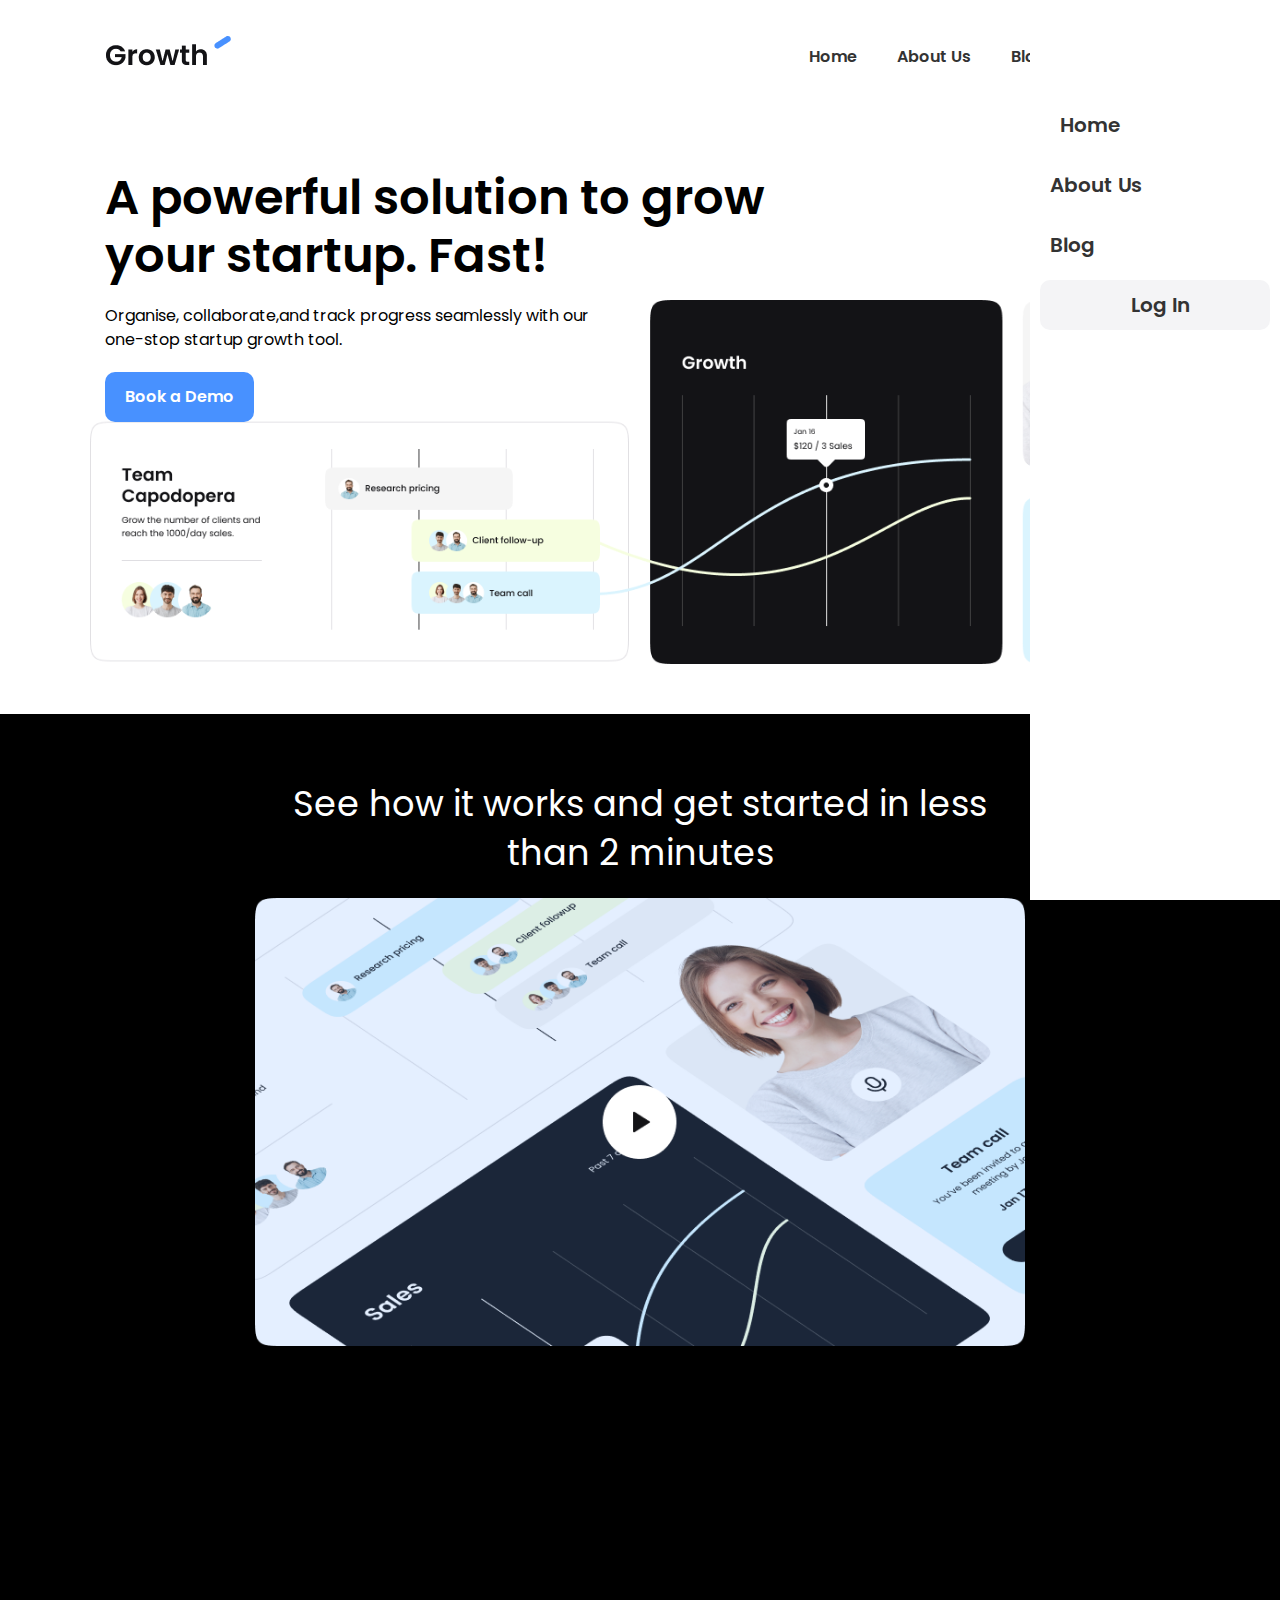
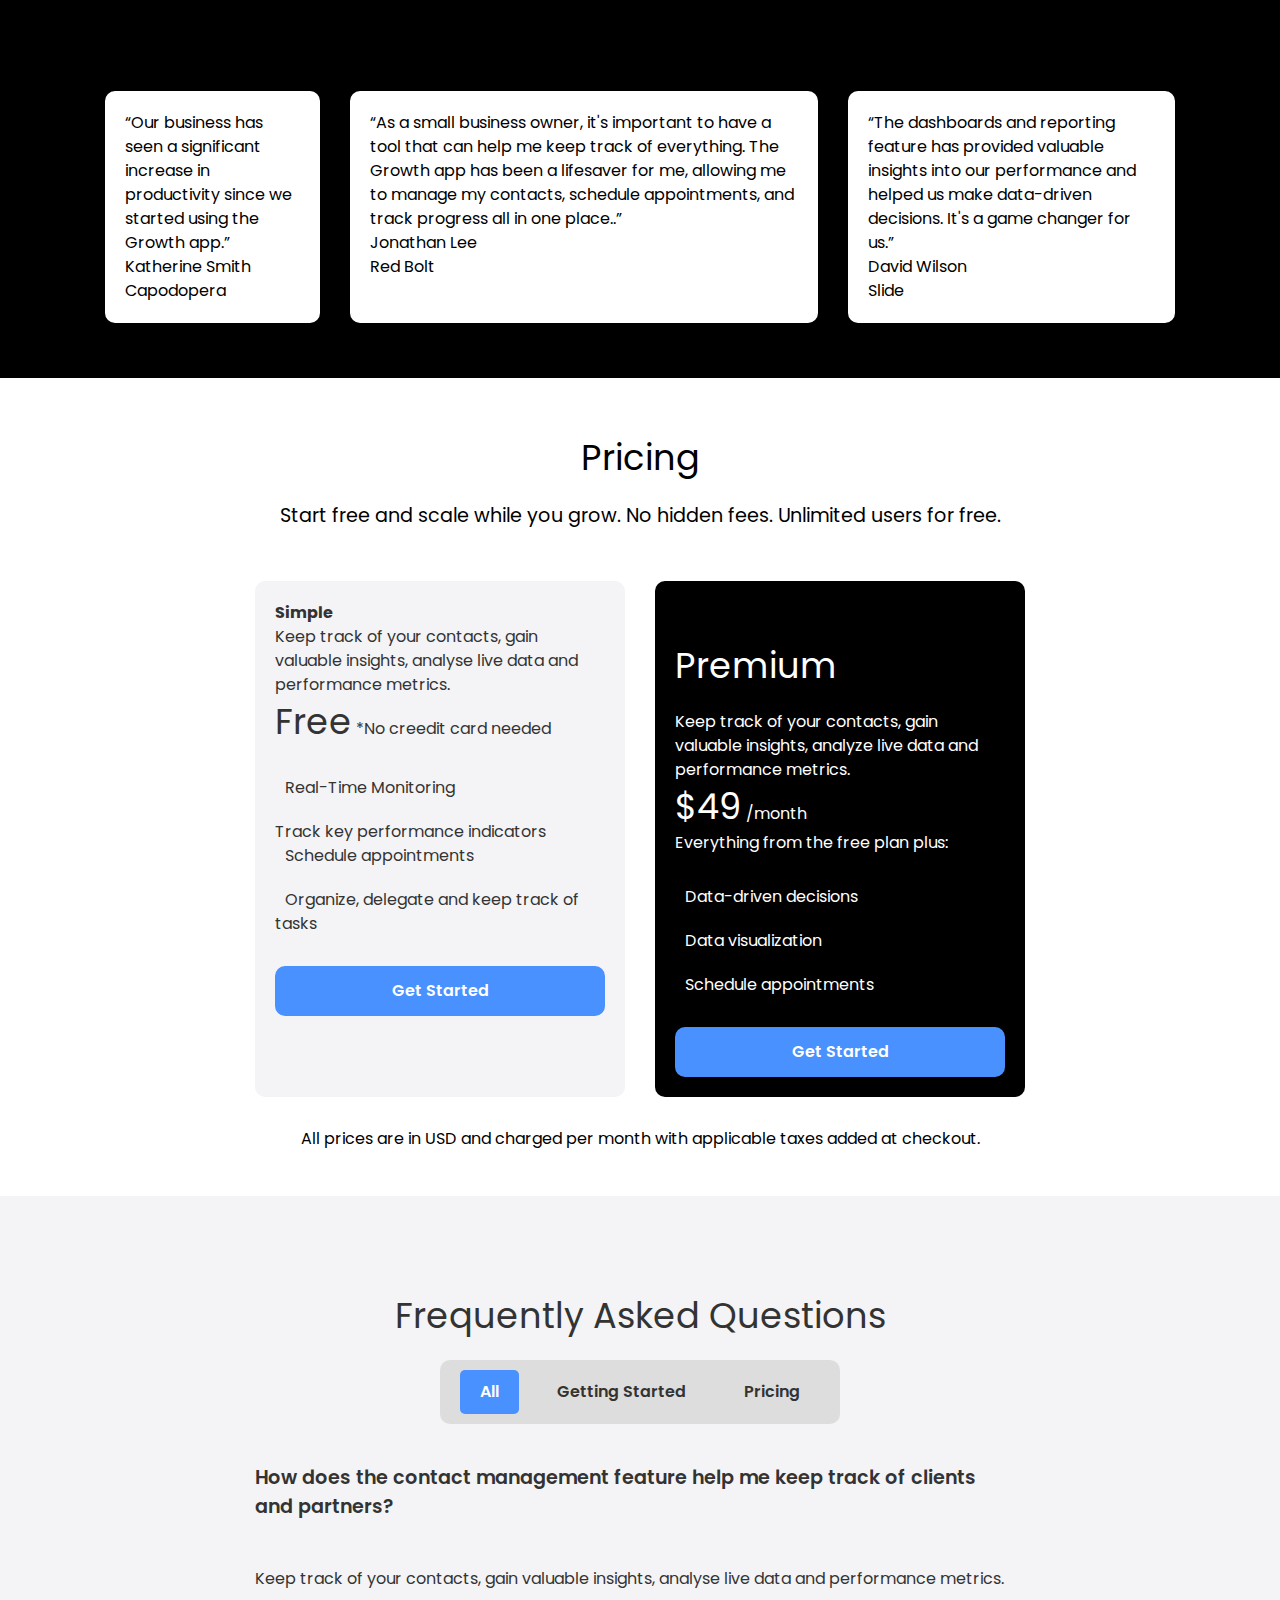
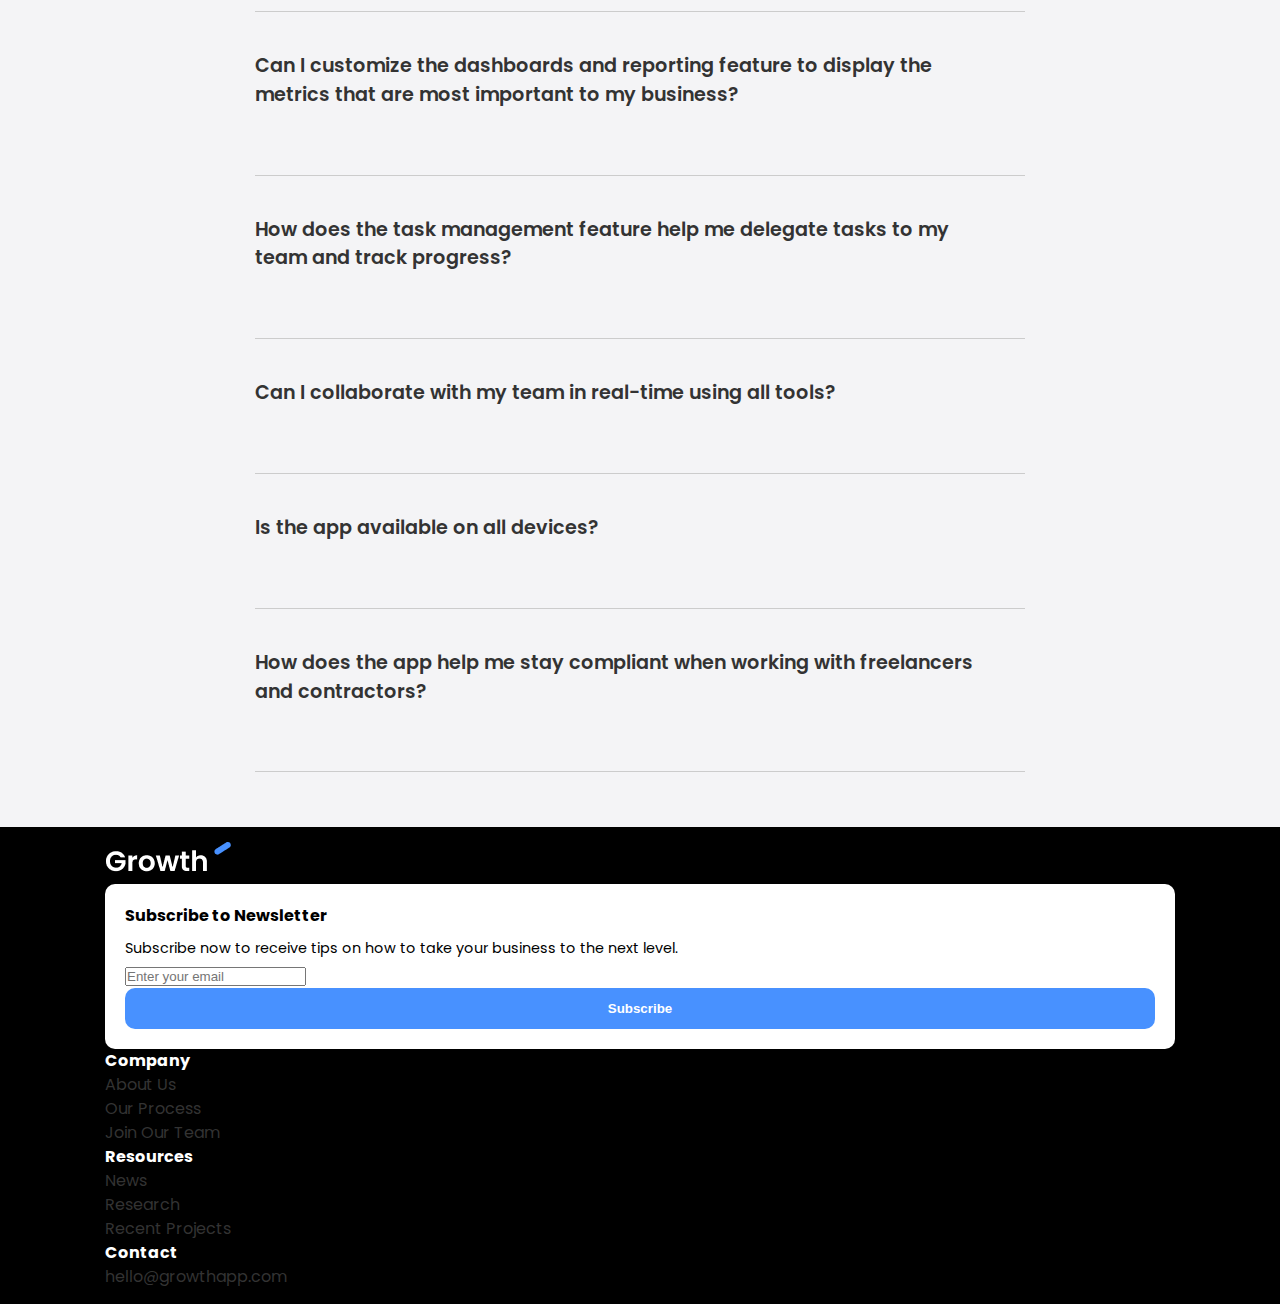
<file: index.html>
<!DOCTYPE html>
<html lang="en">
<head>
    <meta charset="UTF-8">
    <meta name="viewport" content="width=device-width, initial-scale=1.0">
    <title>Growth app</title>
<link rel="preconnect" href="https://fonts.googleapis.com" />
<link rel="preconnect" href="https://fonts.gstatic.com" crossorigin />
<link href="https://fonts.googleapis.com/css2?family=Poppins:wght@300;400;600;700&display=swap" rel="stylesheet" />
<link rel="stylesheet" href="https://cdnjs.cloudflare.com/ajax/libs/font-awesome/6.4.2/css/all.min.css"
    integrity="sha512-z3gLpd7yknf1YoNbCzqRKc4qyor8gaKU1qmn+CShxbuBusANI9QpRohGBreCFkKxLhei6S9CQXFEbbKuqLg0DA=="
    crossorigin="anonymous" referrerpolicy="no-referrer"/>
   
<link rel="stylesheet" href="style1.css"/>

<body>
    <nav class="navbar">
            <div class="container">
            <div class="logo"><a href="index.html"> <img src="images/logo.png" alt="logo"></a></div>
                <div class="main-menu">
                    <ul>
                        <li><a href="index.html"> <i class="fas fa-home"></i>Home </a></li>
                        <li><a href="#">About Us</a></li>
                        <li><a href="#">Blog</a></li>
                        <li><a class="btn " href="#"> <i class="fas fa-user"></i>Log In</a></li>
                    </ul>
                </div>
            <!--Hamburger Button -->
            <button  class="hamburger-button">
                <div class="hamburger-line"></div>
                <div class="hamburger-line"></div>
                <div class="hamburger-line"></div>
            </button>
            <div class="mobile-menu active">
                <ul>
                    <li><a href="index.html"> <i class="fas fa-home"></i>Home </a></li>
                    <li><a href="#">About Us</a></li>
                    <li><a href="#">Blog</a></li>
                    <li><a class="btn " href="#"> <i class="fas fa-user"></i>Log In</a></li>
                </ul>
            </div>
            </div>

    </nav>
    <!--Hero-->
    <section class="hero">
        <div class="container">
            <div class="hero-content">
                <h1 class="hero-heading text-xxl">
                    A powerful solution to grow your startup. Fast!</h1>
                </h1>
                <p class="hero-text">
                    Organise, collaborate,and track progress seamlessly with our one-stop startup growth tool.
                </p>
                <div class="hero-buttons">
                    <a href="#" class="btn btn-primary"><i class="fas fa-laptop"></i> Book a Demo</a>
                </div>
                </div>
            </div>
        </div>
    </section>
    <!--Video Section-->
    <section class="video bg-black">
    
 <div class="container-sm"><h2 class="video-heading text-xl text-center">See how it works and get started in less than 2 minutes</h2>
 <div class="video-content">
    <a href="#">
        <img src="images/video-preview.png" alt="video" class="video-preview"/>
    
    </a>
    <a href=""></a>
 </div>
</div>
    </section>
    <!--Testimonials-->
    <section class="testimonials .bg-dark">
        <div class="container">
            <h3 class="testimonials-heading text-xl">
                Don't just take our word for it, see the success stories from
                businesses just like yours.
            </h3>
            <div class="testimonials-grid">
                <div class="card">
                    <p>
“Our business has seen a significant increase in productivity
since we started using the Growth app.”
                    </p>
                    <p>
            Katherine Smith
                    </p>
                    <p>Capodopera</p>
                </div>
                <div class="card">
                    <p>
                “As a small business owner, it's important to have a tool that can
                help me keep track of everything. The Growth app has been a
                lifesaver for me, allowing me to manage my contacts, schedule
                appointments, and track progress all in one place..”
                    </p>
                    <p>
                Jonathan Lee
                    </p>
                    <p>Red Bolt</p>
                </div><div class="card">
                    <p>
                “The dashboards and reporting feature has provided valuable
                insights into our performance and helped us make data-driven
                decisions. It's a game changer for us.”
                    </p>
                    <p>
                David Wilson
                    </p>
                    <p>Slide</p>
                </div>
                
            </div>
        </div>
    </section>
    <!--Pricing-->
    <section class="pricing">
        <div class="container-sm">
            <h3 class="pricing-heading text-xl text-center">
                Pricing
            </h3>
            <p class="pricing-subheading text-md text-center">
                Start free and scale while you grow. No hidden fees. Unlimited users
                for free.
            </p>
            <div class="pricing-grid">
                <!--pricing card-->
                <div class="card bg-light">
                    <div class="pricing-card-header">
                        <h4 class="pricing-heading">
                            Simple
                        </h4>
                        <p class="pricing-card-subheading">
                        Keep track of your contacts, gain valuable insights, analyse
                        live data and performance metrics.
                        </p>
                        <p class="pricing-card-price">
                           <span class="text-xl">Free</span>
                           *No  creedit card needed
                        </p>
                        <div class="pricing-card-body">
                            <ul>
                            <li>
                                <i class="fa fa-check" aria-hidden="true"></i>Real-Time Monitoring
                            </li>
                            <i class="fas fa-check"></i>Track key performance indicators
                            </li>
                            <li><i class="fas fa-check"></i>Schedule appointments</li>
                            <li>
                                <i class="fas fa-check"></i>Organize, delegate and keep track
                                of tasks

                            </li>
                            </ul>
                            <a href="#" class="btn btn-primary btn-block">Get Started</a>
                        </div>
                    </div>
         
                </div>
            
                                <!-- Pricing Card 2 -->
                                <div class="card bg-black">
                                    <div class="pricing-card-header">
                                        <h4 class="pricing-card-heading text-xl">Premium</h4>
                                        <p class="pricing-card-subheading">
                                            Keep track of your contacts, gain valuable insights, analyze
                                            live data and performance metrics.
                                        </p>
                                        <p class="pricing-card-price">
                                            <span class="text-xl">$49</span> /month
                                        </p>
                                    </div>
                                    <div class="pricing-card-body">
                                        <p>Everything from the free plan plus:</p>
                                        <ul>
                                            <li><i class="fas fa-check"></i>Data-driven decisions</li>
                                            <li><i class="fas fa-check"></i>Data visualization</li>
                                            <li><i class="fas fa-check"></i>Schedule appointments</li>
                                        </ul>
                                        <a href="#" class="btn btn-primary btn-block">Get Started</a>
                                    </div>
                                </div>
                                </div>
                                <p class="pricing-footer text-center">
                                    All prices are in USD and charged per month with applicable taxes
                                    added at checkout.
                                </p>
                                </div>
                                </section>
                   </div>
        </div>

    </section>
<!--FAQ-->
<section class="faq bg-light ">
    <div class="container-sm">
        <h3 class="text-xl text-center">
            Frequently Asked Questions
        </h3>
        <ul class="faq-menu">
            <li class="active"> All</li>
            <li>Getting Started</li>
            <li>Pricing</li>
        </ul>
        <div class="faq-content">
            <div class="faq-group">
                <div class="faq-group-header">
                    <h4 class="text-md">
                        How does the contact management feature help me keep track of
                        clients and partners?
                    </h4>
                    <i class="fas fa-minus"></i>
                </div>
                <div class="faq-group-body open">
                    <p>
                        Keep track of your contacts, gain valuable insights, analyse
                        live data and performance metrics.
                    </p>
                </div>
            </div>
            <div class="faq-group">
                <div class="faq-group-header">
                    <h4 class="text-md">
                        Can I customize the dashboards and reporting feature to display
                        the metrics that are most important to my business?
                    </h4>
                    <i class="fas fa-plus"></i>
                </div>
                <div class="faq-group-body">
                    <p>
                        Lorem, ipsum dolor sit amet consectetur adipisicing elit. Ad
                        culpa enim blanditiis rem ipsum aliquam, unde iste fugit
                        praesentium eos?
                    </p>
                </div>
            </div>
            
            <div class="faq-group">
                <div class="faq-group-header">
                    <h4 class="text-md">
                        How does the task management feature help me delegate tasks to
                        my team and track progress?
                    </h4>
                    <i class="fas fa-plus"></i>
                </div>
                <div class="faq-group-body">
                    <p>
                        Lorem ipsum dolor sit amet, consectetur adipisicing elit.
                        Incidunt, a! Quaerat, voluptatum. Animi molestias ex quasi
                        explicabo minima perferendis commodi.
                    </p>
                </div>
            </div>
            
            <div class="faq-group">
                <div class="faq-group-header">
                    <h4 class="text-md">
                        Can I collaborate with my team in real-time using all tools?
                    </h4>
                    <i class="fas fa-plus"></i>
                </div>
                <div class="faq-group-body">
                    <p>
                        Lorem, ipsum dolor sit amet consectetur adipisicing elit.
                        Obcaecati doloremque assumenda aut dolorem recusandae quibusdam
                        aliquid. Repellat animi quam vitae.
                    </p>
                </div>
            </div>
            
            <div class="faq-group">
                <div class="faq-group-header">
                    <h4 class="text-md">Is the app available on all devices?</h4>
                    <i class="fas fa-plus"></i>
                </div>
                <div class="faq-group-body">
                    <p>
                        Lorem, ipsum dolor sit amet consectetur adipisicing elit.
                        Obcaecati doloremque assumenda aut dolorem recusandae quibusdam
                        aliquid. Repellat animi quam vitae.
                    </p>
                </div>
            </div>
            
            <div class="faq-group">
                <div class="faq-group-header">
                    <h4 class="text-md">
                        How does the app help me stay compliant when working with
                        freelancers and contractors?
                    </h4>
                    <i class="fas fa-plus"></i>
                </div>
                <div class="faq-group-body">
                    <p>
                        Lorem, ipsum dolor sit amet consectetur adipisicing elit.
                        Obcaecati doloremque assumenda aut dolorem recusandae quibusdam
                        aliquid. Repellat animi quam vitae.
                    </p>
                </div>
            </div>
            </div>
            </div>
          </div>
    </div>
            </section>

      
</section>  
<!-- Footer -->
<footer class="footer bg-black">
    <div class="container">
        <div class="footer-grid">
            <div>
                <a href="index.html">
                    <img src="images/logo-white.png" alt="logo" />
                </a>
                <div class="card">
                    <h4>Subscribe to Newsletter</h4>
                    <p class="text-sm">
                        Subscribe now to receive tips on how to take your business to
                        the next level.
                    </p>
                    <form>
                        <input type="email" id="email" placeholder="Enter your email" />
                        <button type="submit" class="btn btn-primary btn-block">
                            Subscribe
                        </button>
                    </form>
                </div>
                <i class="fab fa-linkedin"></i>
                <i class="fab fa-twitter"></i>
            </div>
            <div>
                <h4>Company</h4>
                <ul>
                    <li><a href="#">About Us</a></li>
                    <li><a href="#">Our Process</a></li>
                    <li><a href="#">Join Our Team</a></li>
                </ul>
            </div>
            <div>
                <h4>Resources</h4>
                <ul>
                    <li><a href="#">News</a></li>
                    <li><a href="#">Research</a></li>
                    <li><a href="#">Recent Projects</a></li>
                </ul>
            </div>
            <div>
                <h4>Contact</h4>
                <ul>
                    <li>
                        <a href="#">hello@growthapp.com</a>
                    </li>
                </ul>
            </div>
        </div>
    </div>
</footer>

 <script src="./main1.js"></script>
 
</body>  
</html>
</file>
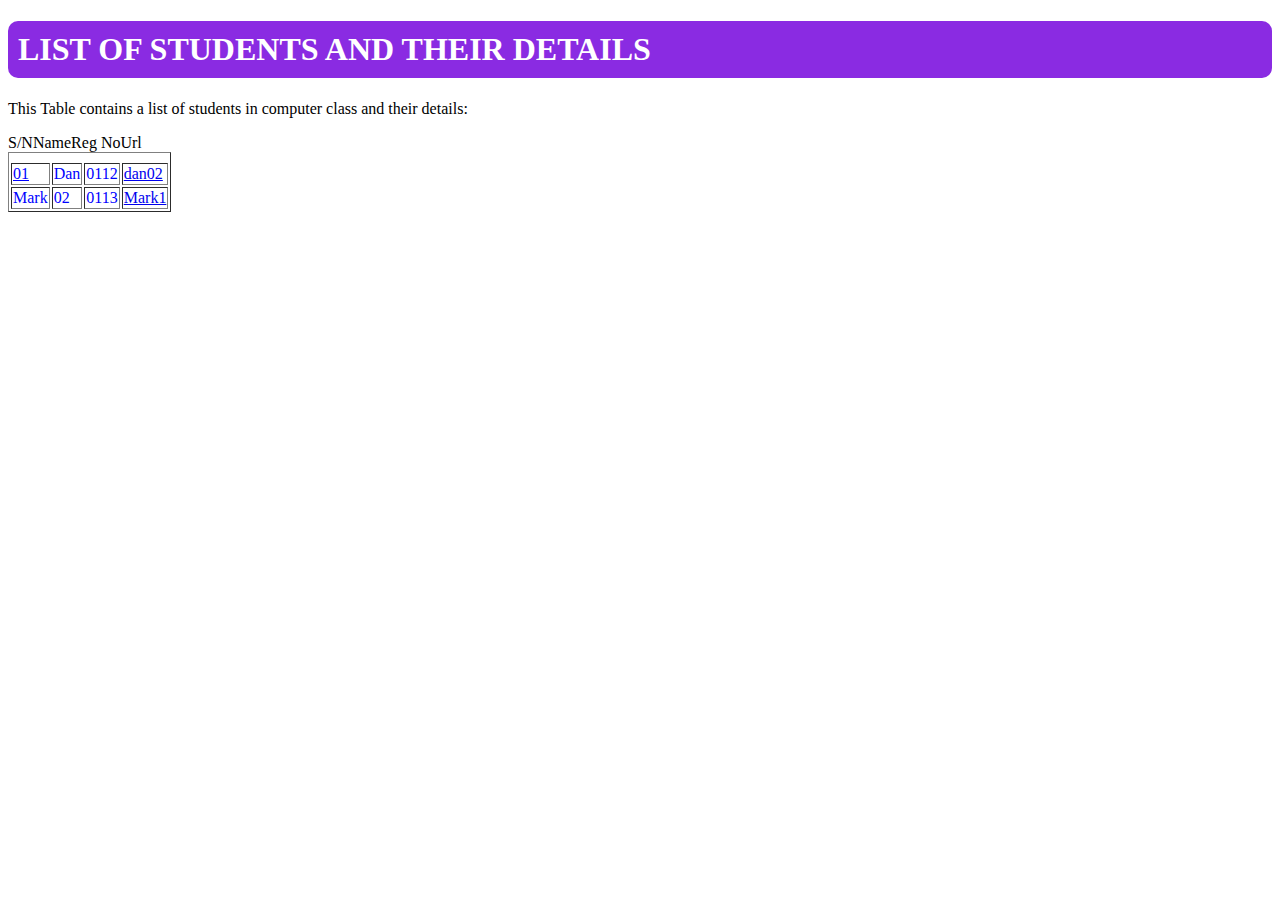
<file: COMP CLASS.html>
<!DOCTYPE html>
<html>
    <head>
        <title>Comp class</title>
        <style>
            .text{
                color: blue;
                font-family: cursive;
            }
            .underlinedtext{
                text-decoration: underline;
            }
        </style>
    </head> 


    
    <body>
        <h1
        style="background-color: blueviolet; font-family: cursive;color: white;
        padding: 10px; border-radius: 10px;
        "
        >LIST OF STUDENTS AND THEIR DETAILS</h1>
        <p>This Table contains a list of students in computer class and their details:
            <!--Table-->
           <table border="1" class="text">
            <thead >
                <tr>S/N</tr>
                <tr>Name</tr>
                <tr>Reg No</tr>
                <tr>Url</tr>
            </thead>
            
            <tbody>
                <td class="underlinedtext">01</td>
                <td>Dan</td>
                <td>0112</td>
                <td>
                    <!--link-->
                 <a href="Dan's page.html" >
                 dan02 </a> 
                </td>
                </tbody>
                <tbody>
            <td>Mark</td>
            <td>02</td>
            <td>0113</td>
            <td>
                <!--link-->
                <a href="Mark's page.html" >
                Mark1</a>
            </td>
            </div>
            </tbody>
           </table> 
        </p>
    </body> 
</html>
</file>
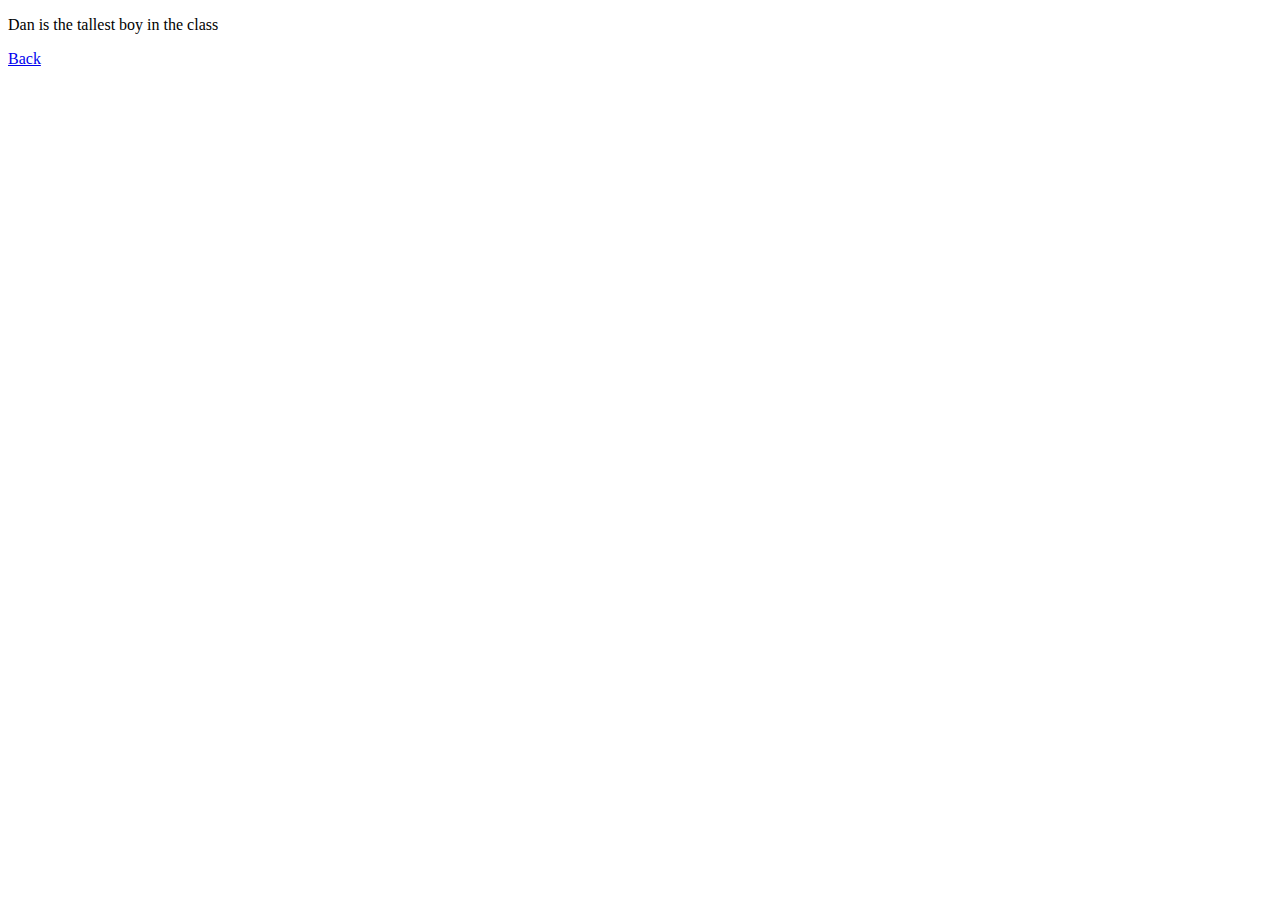
<file: Dan's page.html>
<!DOCTYPE html>
<html>
    <head>
        <title>Dan's page</title>
    </head>
<body>
        <p>Dan is the tallest boy in the class </p>
        <!--link-->
        <a href="COMP CLASS.html"> Back</a>
</body>
</html>
</file>
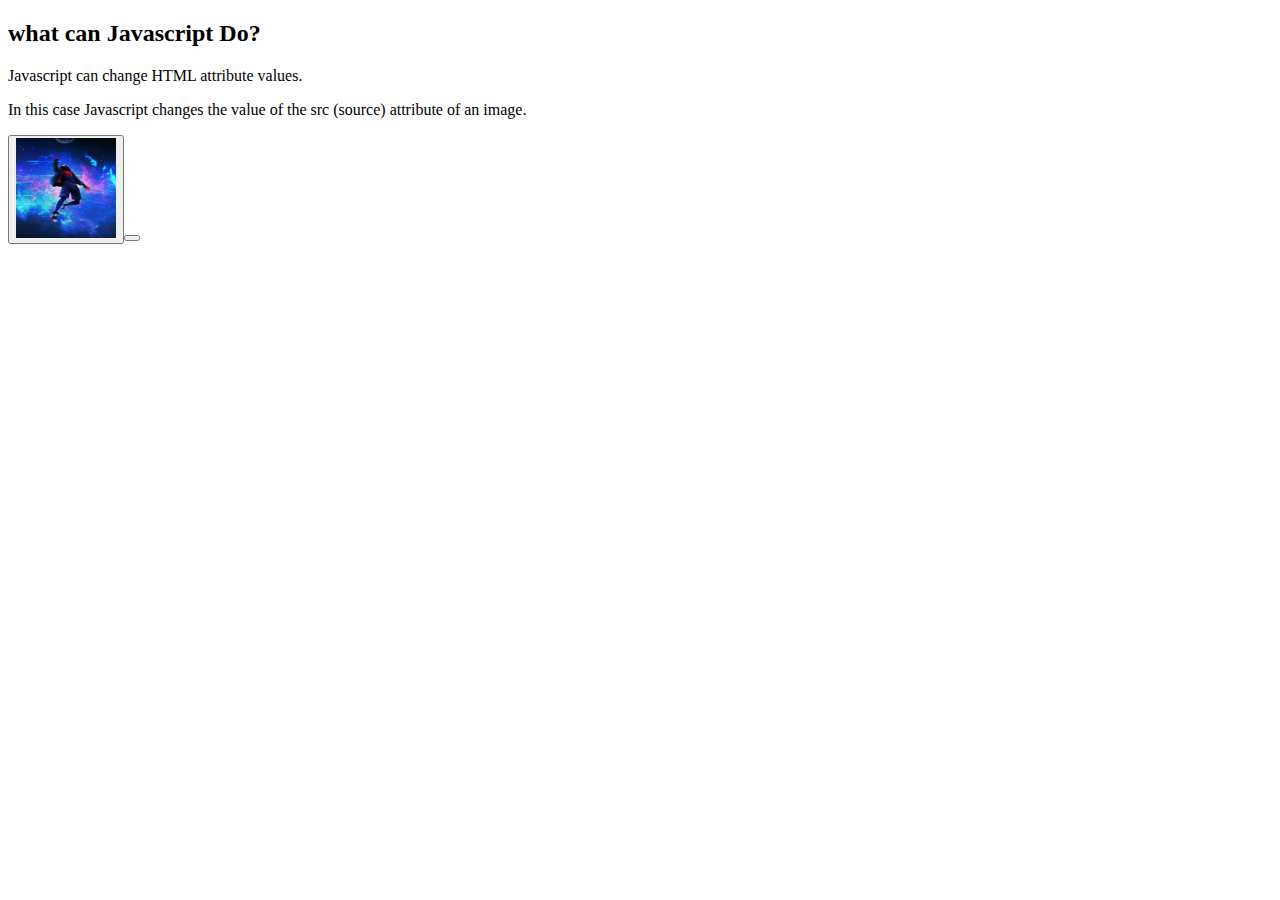
<file: java script 2.html>
<!DOCTYPE html>
<html>
<body>
<h2>what can Javascript Do?</h2>
<p>Javascript can change HTML attribute values.</p>
<p>In this case Javascript changes the value of the src (source) attribute of an image.</p>
<button
onclick="document.getElementById('images').src='spidey.jpg'" start waving hands</button>
<img id="images"
src="./images/spidey.jpg.png" height=100; width="100"/>

<button type="button"
onclick="document.getElementById('images').src='spidey.jpg'" stop waving hands  </button>

</body>
</html>
</file>
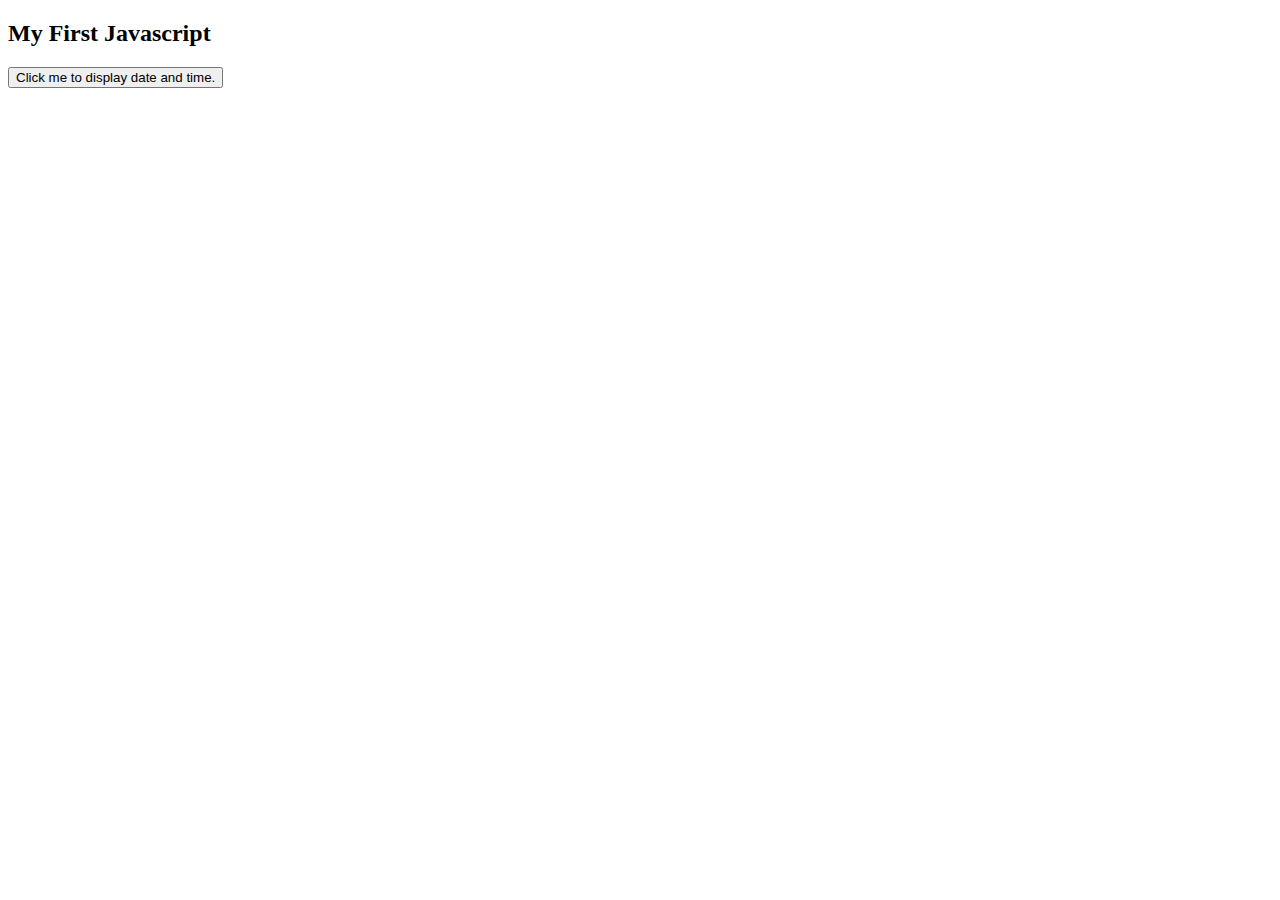
<file: javascript 1.html>
<!DOCTYPE html>
<html>
<body>
<h2>My First Javascript</h2>
<button type="button"
onclick="document.getElementById('demo').innerHTML = Date()">
Click me to display date and time.</button>
<p id="demo"></p>
</body>
</html>
<a href="http ://google.com"></a>
</file>
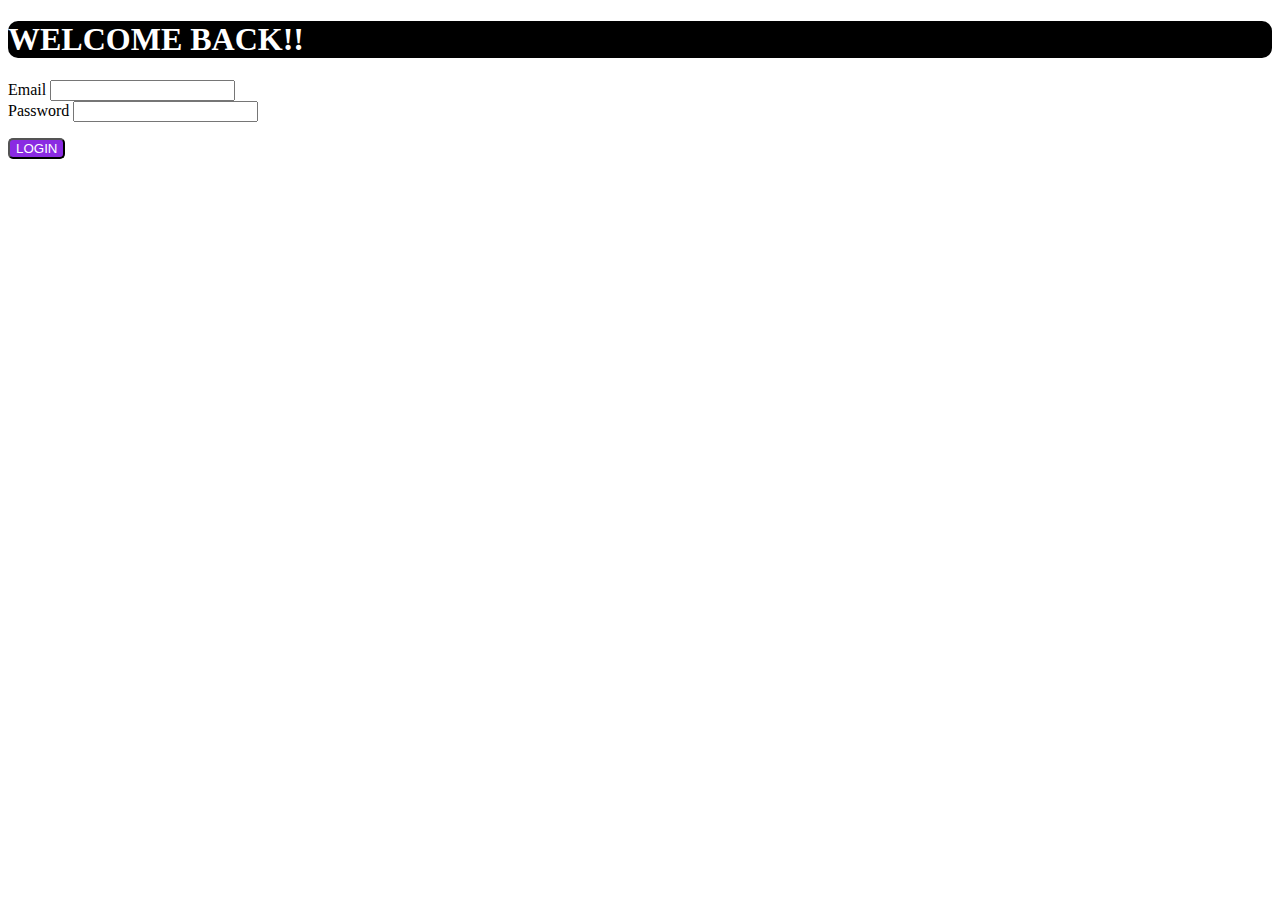
<file: login page.html>
<!DOCTYPE html>
<html>
    <head>
        <title>login page</title>
        <style>
            .heading{
                color: white;
                background-color: black;
                font-family: cursive;
                border-radius: 10px;
            }
            button{
                color: white;
                background-color: blueviolet;
                border-radius: 5px;
                width: auto;
            }
        </style>
    </head>
    <body>
        <h1 class="heading">WELCOME BACK!!</h1>
        <p>
        <form>
        <label>Email</label> <input type="email"></input>
        <br>
        <label>Password</label> <input type="password"></input>
        </p> 
    </form>
      <p>
        <form action="login.html">
       <button>LOGIN</button>
    </form>
    </p>
     <a href="LOG-OUT"></a>
     </p>
    </body>
</html>
</file>
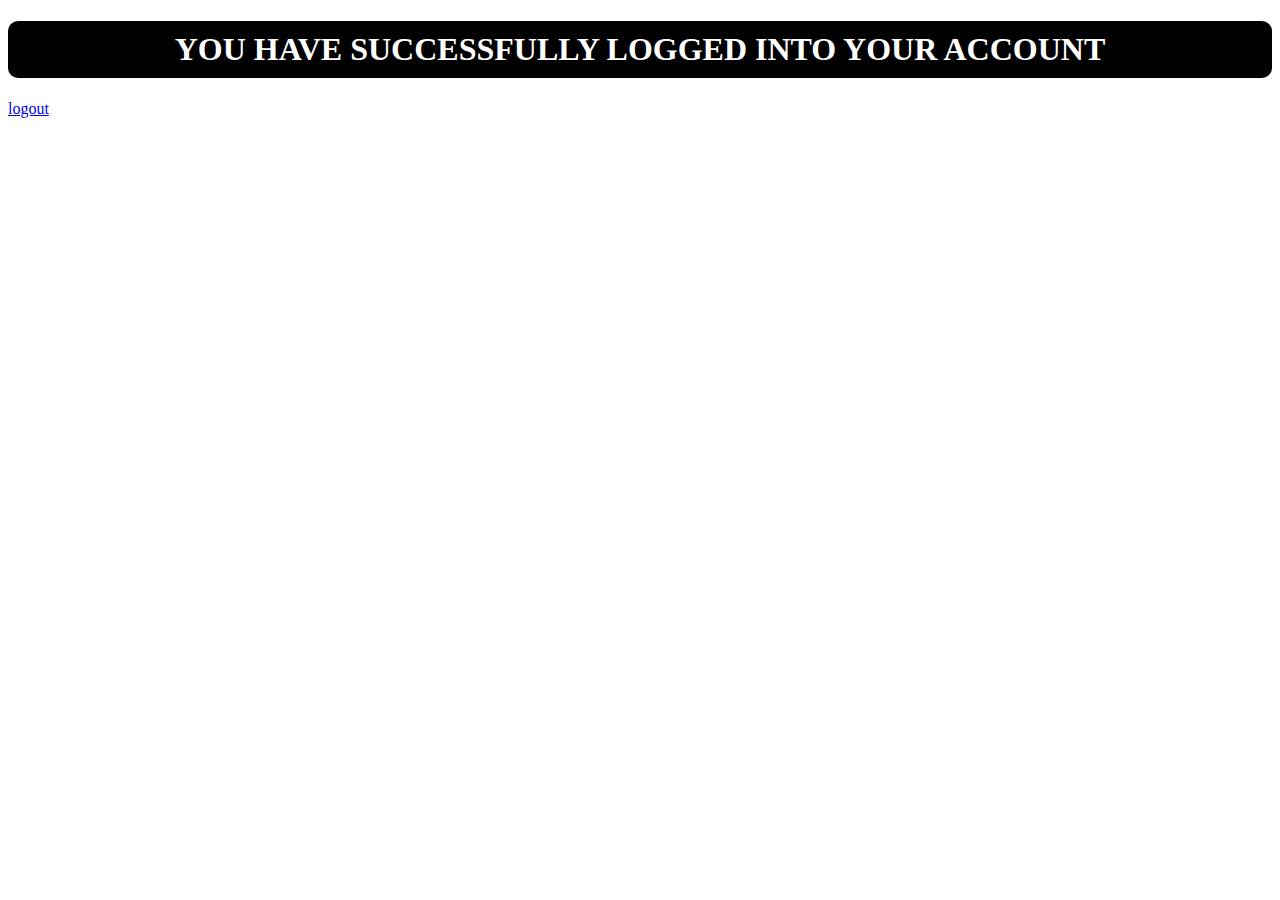
<file: login.html>
<!DOCTYPE html>
<html>
    <head>
        <title>login.html</title>
        <style>
            .heading{
                text-align: center;
                background-color: black;
                color: white;
                padding: 10px;
                border-radius: 10px;
                font-family: cursive;
            }
        </style>
    </head>
    <body>
        <h1 class="heading">YOU HAVE SUCCESSFULLY LOGGED INTO YOUR ACCOUNT</h1>
        <p><a href="signup.html">logout</a>

        </p>
    </body>
</html>
</file>
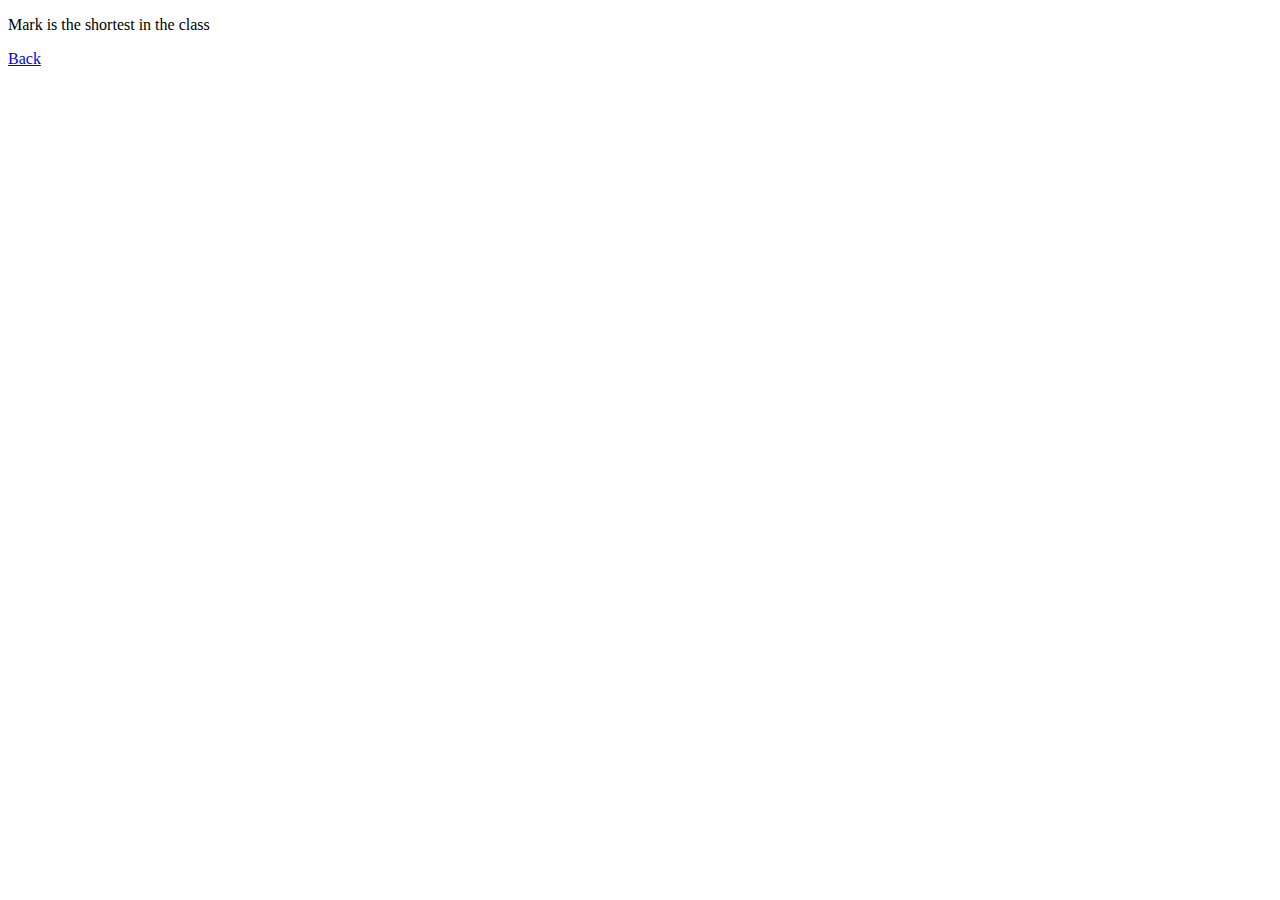
<file: Mark's page.html>
<!DOCTYPE html>
<html>
    <head>
        <title>Mark's page</title>
    </head>
<body>
        <p>Mark is the shortest in the class</p>
        <!--link-->
        <a href="COMP CLASS.html"> Back</a>
</body>
</html>
</file>
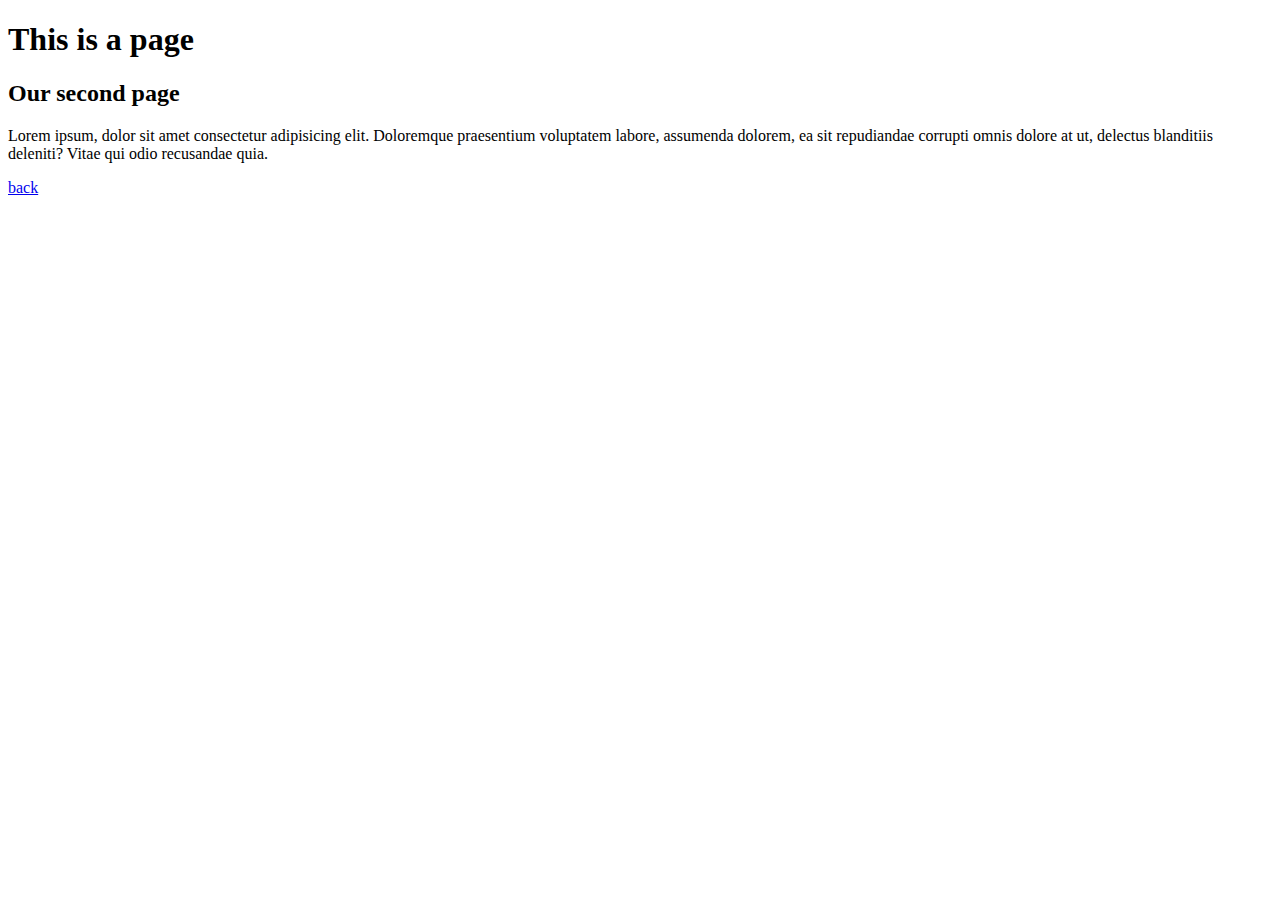
<file: page.html>
<!DOCTYPE html>
<html>

<head>
    <title>page</title>
</head>

<body>
    <h1>This is a page</h1>
    <h2>Our second page</h2>
    <p>
        Lorem ipsum, dolor sit amet consectetur adipisicing elit. Doloremque praesentium voluptatem labore, assumenda
        dolorem, ea sit repudiandae corrupti omnis dolore at ut, delectus blanditiis deleniti? Vitae qui odio recusandae
        quia.
    </p>
    <a href="sam.html">back</a>
</body>

</html>
</file>
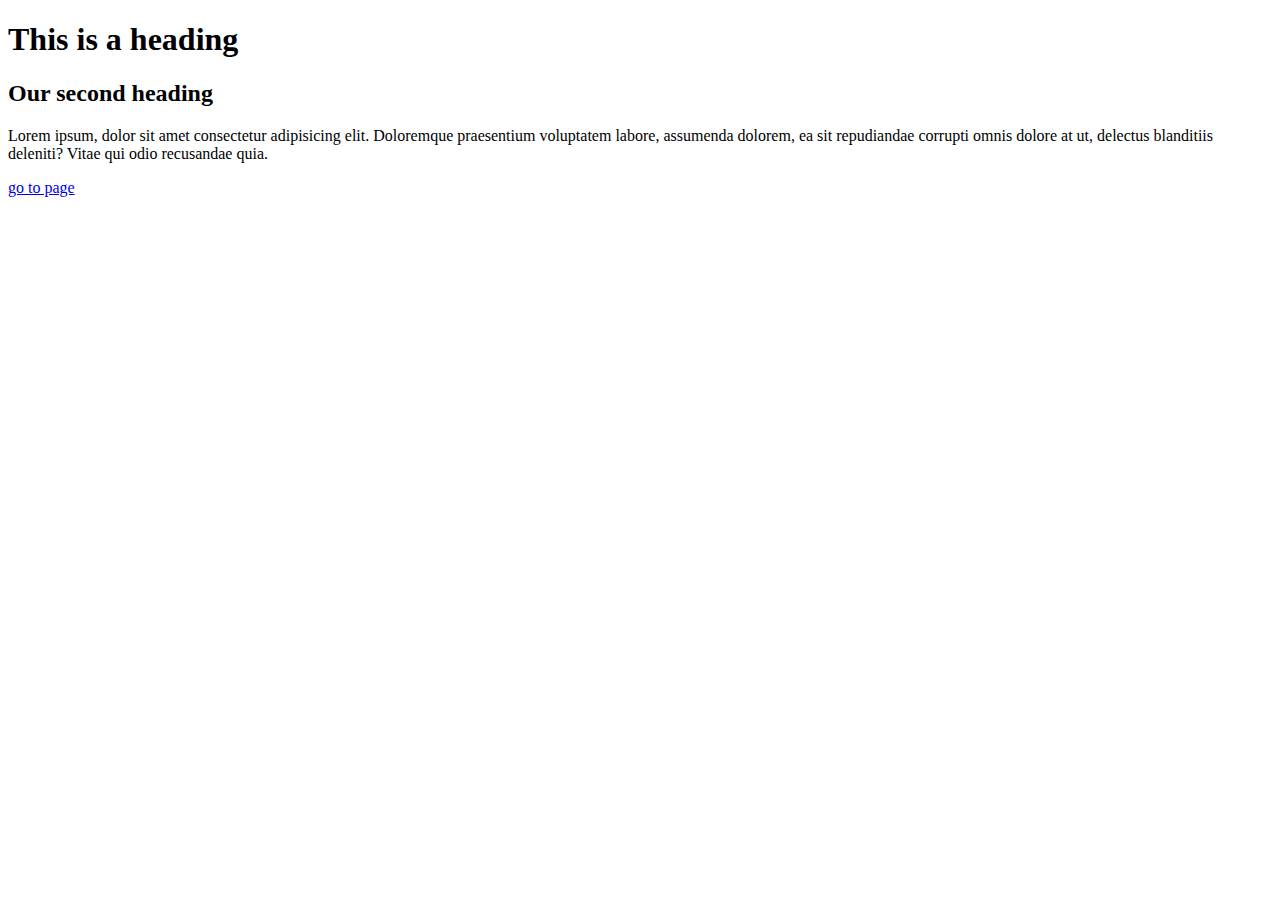
<file: sam.html>
<!DOCTYPE html>
<html>
    <head>
        <title>samuel</title>
    </head>
    <body>
        <h1 class="h1">This is a heading</h1>
        <h2>Our second heading</h2>
        <p>
            Lorem ipsum, dolor sit amet consectetur adipisicing elit. Doloremque praesentium voluptatem labore, assumenda dolorem, ea sit repudiandae corrupti omnis dolore at ut, delectus blanditiis deleniti? Vitae qui odio recusandae quia.
        </p>
        <a href="page.html" > go to page</a>
    </body>
</html>
</file>
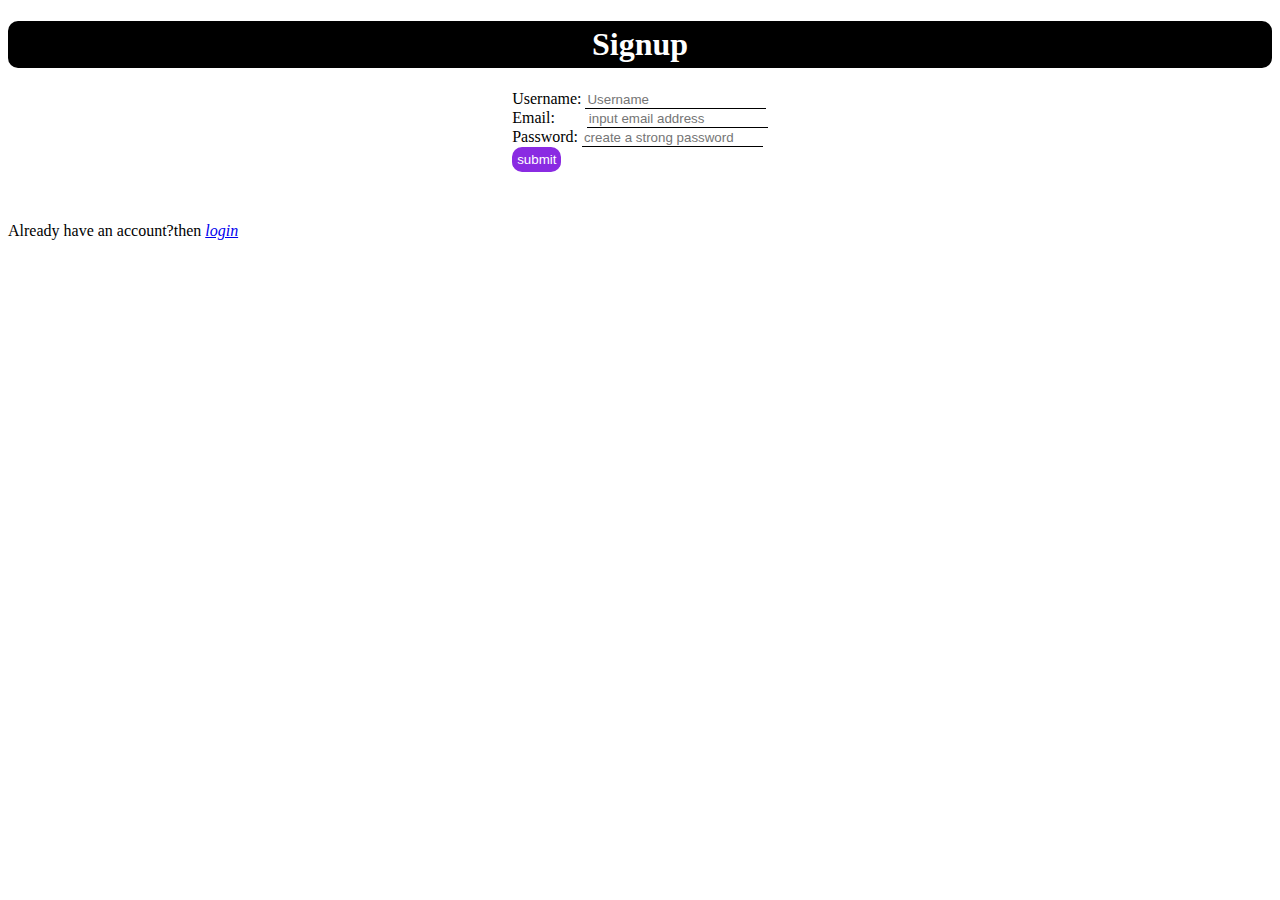
<file: signup.html>
<!DOCTYPE html>
<html lang="en">
<head>
    <meta charset="UTF-8">
    <meta name="viewport" content="width=device-width, initial-scale=1.0">
    <title>Document</title>

    <style>
        .heading{
            text-align: center;
            color: white;
            padding: 5px;
            background-color: black;
            border-radius: 10px;
            font-family: cursive;
        }

        .form{
            display: flex;
            justify-content: center;
            
        }
        input{
            outline: none;
            border: 0;
            border-bottom: 1px solid;
            border-color: black;
        }
        button{
            border-radius: 20;
            padding: 5px;
            border-radius: 10px;
            color: white;
            background-color: blueviolet;
            border:none
        
        }
    </style>
</head>
<body>
    

    <h1 class="heading">Signup</h1>
<form action="User page.html">
    <p>
        <div class="form">
            <div class="form-details">
            <label for="">Username: </label>
        <input type="text" placeholder="Username">
        <br>
    
        <label> Email: </label>
        &ensp;&ensp;&ensp;
        <input type="text" placeholder="input email address">
        <br>
        <label>Password:</label>
        <input type="password" placeholder="create a strong password">
        <br>
        
        <button>submit</button>
    </div>
    </div></p>
    &ensp;&ensp;&ensp;&ensp;&ensp;<p>Already have an account?then <a href="login page.html" ><i>login</i></a></p>
</form>
</body>
</html>
</file>
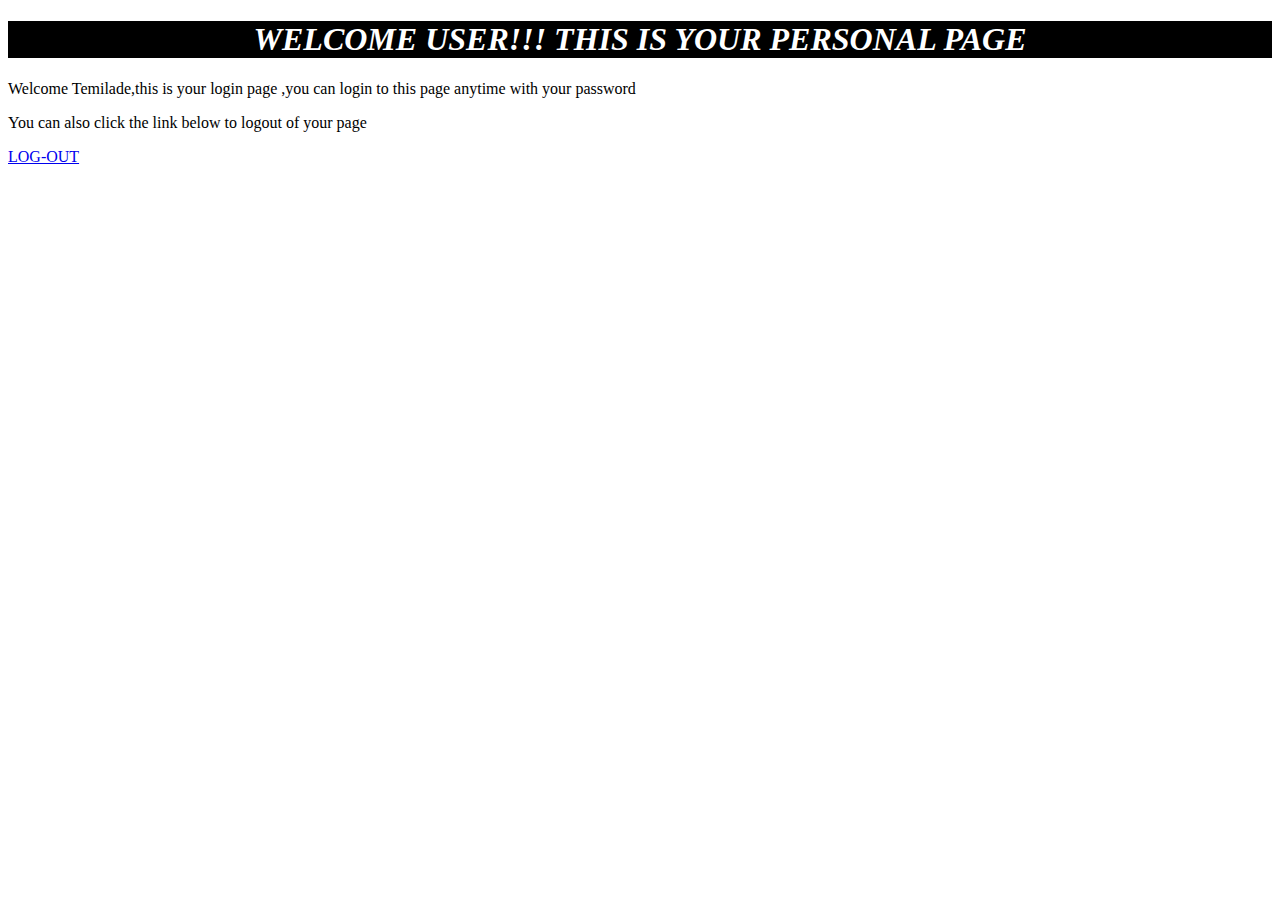
<file: User page.html>
<!DOCTYPE html>
<html>
    <head>
        <title>User page</title>
        <style> 
        .heading{
            text-align: center;
            color: white;
            font-family: cursive;
            font-style: italic;
            background-color: black;
            font-family: cursive;
        }
        .p{
           text-decoration-color: white; color: 
            font-family: cursive;
            font-size: medium;
        }
        
    
        </style>
    </head>
    <body>
        <h1 class="heading">WELCOME USER!!! THIS IS YOUR PERSONAL PAGE</h1>
        <p>Welcome Temilade,this is your login page ,you can login to this page anytime with your password</p>
        <p>You can also click the link below to logout of your page</p>
        <p>
            <a href="signup.html">LOG-OUT</a>
        </p>
    </body>
</html>
</file>
<file: style1.css>
* {
    box-sizing: border-box;
margin: 0;
padding: 0;
}
:root{
    --primary-color:#4891ff;
    --light-color:#f4f4f6;
    --dark-color:#333;
}
body{
    font-family:'poppins', cursive;
    font-size: 16px;
    line-height: 1.5;
    background: #fff;
    overflow-x:hidden;
}
a{
    text-decoration: none;
    color:#333;
}
ul{
    list-style: none;
}
img{
    max-width: 100%;
}
/* Navbar*/
.navbar{
    background: #fff;
    padding: 20px;
}
.navbar .container{
    display: flex;
    flex-direction: row;
    justify-content: space-between;
    align-items: center;
}
.navbar .main-menu ul{
display: flex;
}
.navbar ul li a{
    padding: 10px 20px;
    display: block;
    font-weight: 600;
    transition: 0.5s;
}
.navbar ul li a:hover {
    color:var(--primary-color) ;
}
.navbar ul li a i {
    margin-right: 10px;
}
.navbar ul li:last-child a {
    margin-left: 10px;
}
/*Hero*/
.hero{
    margin-bottom: 50px;
}
.hero .container{
    background: url('./images/hero-bg.png') no-repeat;
    background-size: contain;
    background-position: center bottom;
    height: 550px;
    
}
.hero .hero-content{
    width: 70%;

}
.hero  .hero-text {
    width: 70%;
    margin-bottom: 20px;
}
/*Video*/
.video{
    padding: 10px 0 40px;
}
.video-content{
    display: flex;
    flex-direction: column;
    align-items: center;
    border-radius: 30px;


}
/*Testimonials*/
.testimonials{
    padding: 40px 0;
    background:#000;
}
.testimonials .testimonials-heading{
    width: 700px;
    margin-bottom: 40px;
}
.testimonials-grid{
    display: flex;
    grid-template-columns: repeat(3, 1fr);
    gap: 30px;
}

/*pricing*/
.pricing-grid{
    display: grid;
    grid-template-columns: repeat(2, 1fr);
    gap: 30px;
    margin-top: 50px;
}
.pricing.pricing-card-subheading{
    margin-bottom: 30px;
}
.pricing.pricing-card-price{
    margin-bottom: 30px;
    padding: auto;
    border-bottom:1px solid#ccc ;
}
.pricing ul{
    margin: 30px 0;
}
.pricing ul li{
    margin-bottom: 20px;
}
.pricing ul li i{
    margin-right: 10px;
}
.pricing .pricing-footer{
    margin: 30px 0;
}
/*FAQ*/
.faq{
    padding: 40px 0;
}
.faq-group{
    border-bottom: 1px solid#ccc;
    padding-bottom: 20px;
}
.faq .faq-group .faq-group-header{
    padding: 20px 0;
    margin-bottom: 15px;
    position: relative;
}
.faq .faq-group .faq-group-header h4{
    font-weight: 600;
    width: 95%;
}
.faq .faq-group .faq-group-header i{
   position: absolute; 
   right: 0;
   top: 35px;
   font-size: 1.3rem;
   cursor: pointer;
}
.faq .faq-group .faq-group-body{
    display: none;
}
.faq .faq-group .faq-group-body.open{
    display: block;
}
.faq ul.faq-menu{
    max-width: 400px;
    margin: auto;
    display: flex;
    justify-content: space-between;
    align-items: center;
    background: #ddd;
    padding: 10px 20px;
    border-radius: 10px;        
    font-weight:600 ;
    cursor: pointer;
}
.faq ul.faq-menu li{
    padding: 10px 20px;
    border-radius: 5px; 
    text-align: center;
}
.faq ul.faq-menu li.active{
    background: var(--primary-color);
    color: #fff;
}
/*Utility classes*/
.container{
    max-width: 1100px;
    margin: 0 auto;
    padding: 15px;
}
.container-sm {
    max-width: 800px;
    margin: 0 auto;
    padding: 15px;
}
/*Card*/
.card {
    background: #fff;
    color: #000;
    border-radius: 10px;
    padding: 20px;

}
/*Button*/
.btn {
    display: inline-block;
    padding: 13px 20px;
    background: var(--light-color);
    border-radius: 13px;
    color: #333;
    font-weight: 600;
    text-decoration: none;
    border: none;
    border-radius: 10px;
    cursor: pointer;
    text-align: center;
    transition:0.5s ;
}
.btn-hover{
    opacity: 0.8;
}
.btn-primary{
    background:var(--primary-color) ;
    color: #fff;
}
.btn-dark{background: var(--dark-color);
color: #fff;}
.btn-block{
    display: block;
   width: 100%; 
}
/*Text Classes*/
.text-xxl{
    font-size: 3rem;
    line-height: 1.2;
    font-weight: 600;
    margin:40px 0 20px;
}
.text-xl {
    font-size: 2.2rem;
    line-height: 1.4;
    font-weight: normal;
    margin: 40px 0 20px;
}
.text-lg{
    font-size: 1.8rem;
    line-height: 1.4;
    font-weight: normal;
    margin: 30px 0 20px;
}
.text-md{
    font-size: 1.2rem;
    line-height: 1,4;
    font-weight: normal;
    margin:20px 0 10px;
}
.text-sm{
    font-size: 0.9rem;
    line-height: 1.4;
    font-weight: normal;
    margin: 10px 0 5px;
}
.text-center{
    text-align: center;
}
/*Background*/
.bg-light {
    background: var(--light-color);
    color: #333;
}
.bg-dark{
    background: var(--dark-color);
}
.bg-black{
    background: #000;
    color: #fff;
}
/*Hamburger-Button*/
.hamburger-button{
    display: none;
    background: none;
    border: none;
    cursor: pointer;
    padding: 10px;
    z-index: 1000;
}
.hamburger-button .hamburger-line{
    width: 30px;
    height: 3px;
    background: #333;
    margin: 6px 0;
    
}
/* Mobile Menu*/
.mobile-menu{
    position: fixed;
    top: 0;
    right: -300px; 
    right: 0;
    width: 250px;
    height: 100%;
    z-index: 100;
    background:#fff;
    box-shadow: 0px 0px 0px rgba(0,0,0,0.2);
    transition: right 0.3s ease-in-out;
}
.mobile-menu.active{
    right: 0;
}
.mobile-menu ul{
margin-top:100px ;
padding-right:10px ;
}
.mobile-menu ul li{
    margin: 10px 0;
}
.mobile-menu ul li a {
    font-size: 20px;
    transition:0.3s ;
}
/* Media Queries*/
@media (max-width: 960px) {
     .text-xxl{
        font-size: 2.5rem;
     }

@media(max-width:670px) {
    .navbar .main-menu{
        display: none;
    }

    .navbar .hamburger-button{
        display: block;

    }
}
.hero .container{
    background: url('images/hero-bg-mobile.png'
    ) no-repeat;
    background-size: 350px 400px;
    background-position: bottom;
    height: 770px;
}
.hero .hero-content,
.hero.hero-text{
    width: 100% ;
    text-align: center;
}
.hero .hero-buttons .btn{
    margin-bottom:10px;
    display: block;
    width: 100%;
}
.testimonials .testimonials-heading{
    max-width: 100%;
    text-align: center;
}
.testimonials .testimonials-grid
.pricing .pricing-grid,
.footer .footer-grid{
    grid-template-columns: 1fr;
}
.footer .card{
    margin-right: 0;
}
.footer .footer-grid > div {
    text-align: center;
}
/*Text*/
.text-xl{
    font-size: 1.9rem;
}
.text-lg{
    font-size: 1.5rem;
}
.text-md{
    font-size: 1.1rem;
}
}

    
@media (max-width:500px) {
.text-xxl{
    font-size:2rem ;
}
}
</file>
